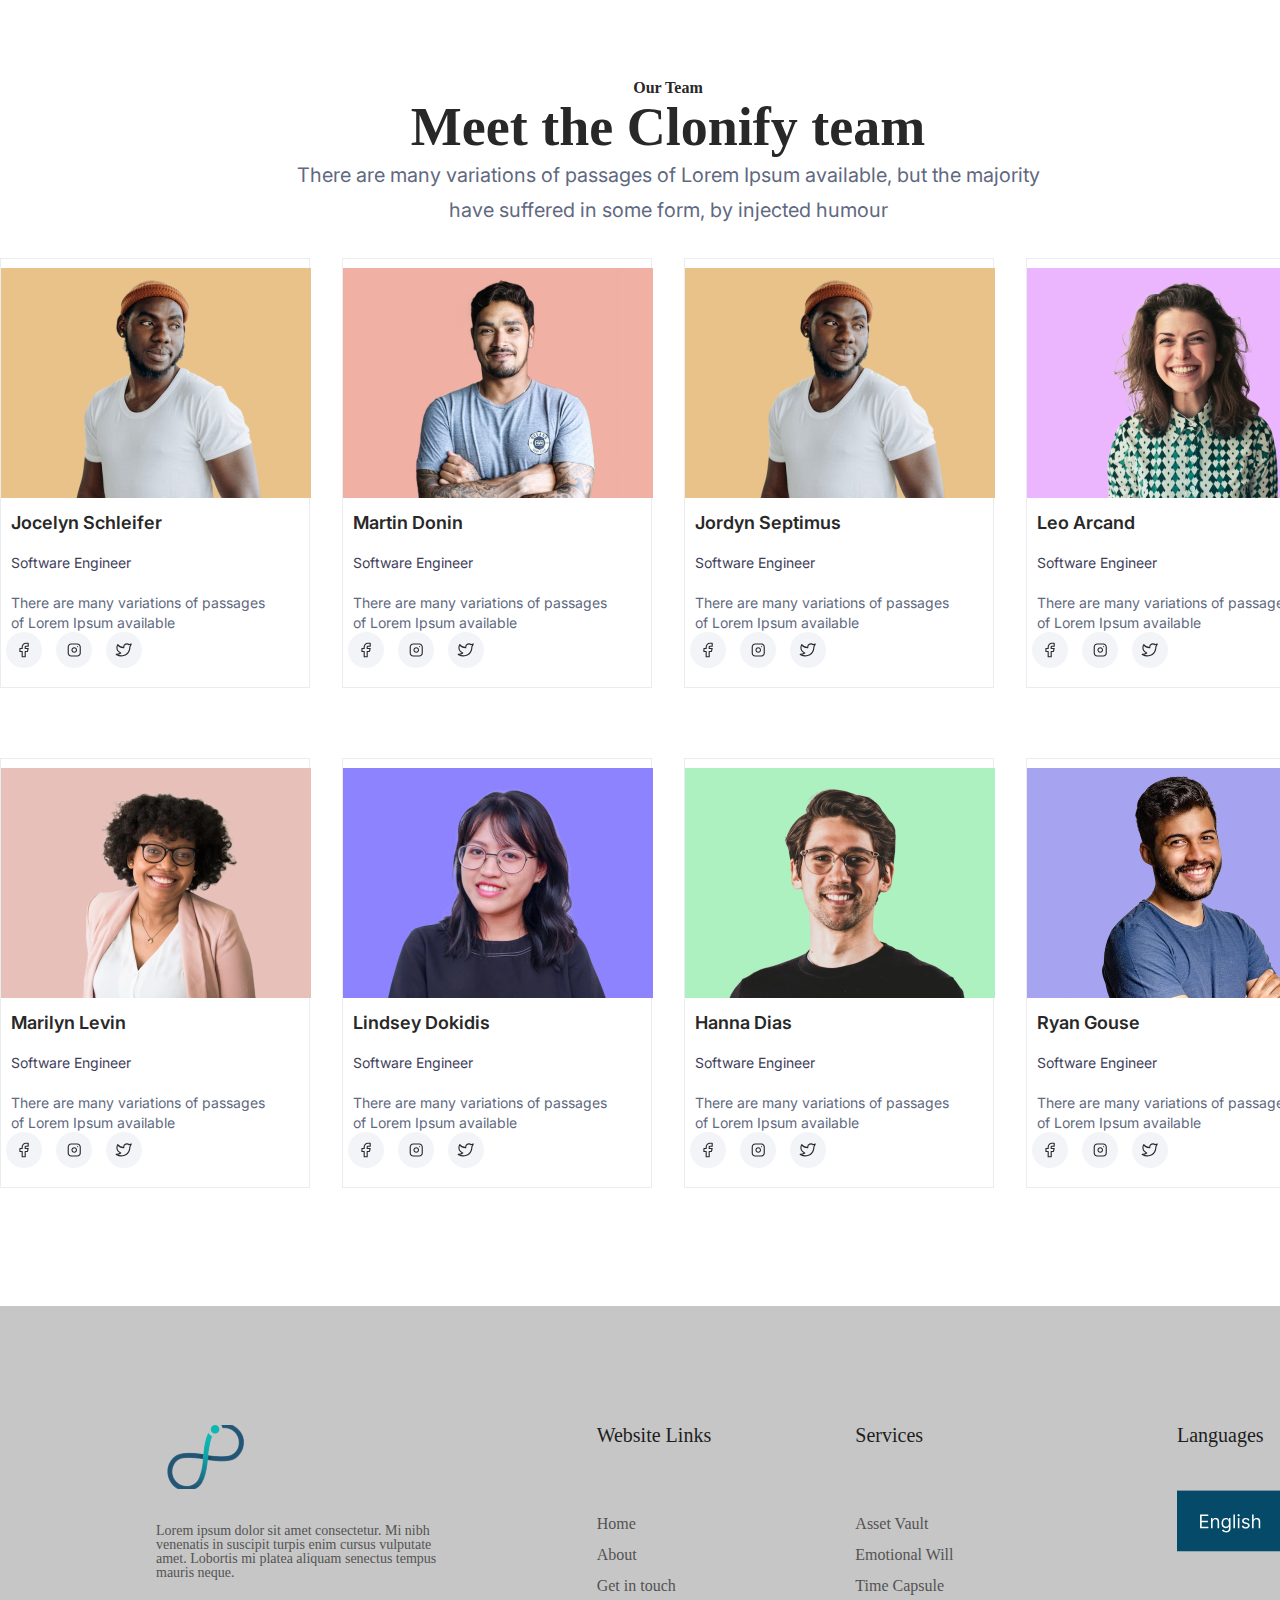
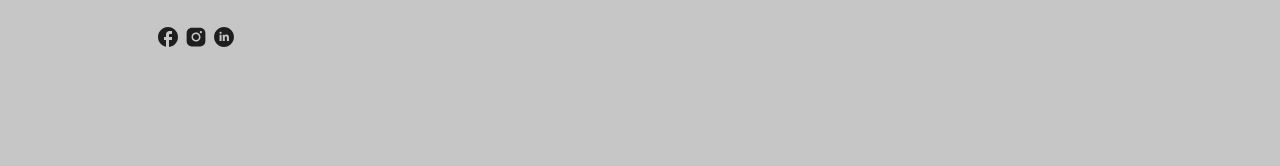
<file: index.html>
<!DOCTYPE html>
<html lang="en">
<head>
    <meta charset="UTF-8">
    <Link rel="stylesheet" href="css/reset.css">
    <link rel="stylesheet" href="css/style.css">
    <link rel="preconnect" href="https://fonts.googleapis.com">
    <link rel="preconnect" href="https://fonts.gstatic.com" crossorigin>
    <link href="https://fonts.googleapis.com/css2?family=Inter:ital,opsz,wght@0,14..32,600;1,14..32,600&display=swap" rel="stylesheet">
    <title>lesson 5</title>
</head>
<body>
    <header>
    </header>
    <main>
     <section class="section-box">
        <div class="container">
            <a href="index.html"></a>
            <div class="container-box">
              <h4 class="text-4">Our Team</h4>
              <h1 class="text-1">Meet the Clonify team</h1>
              <h5 class="text-5">There are many variations of passages 
                of Lorem Ipsum available, but the majority have 
                suffered in some form, by injected humour</h5>
            </div>
        </div>
     </section>
     <section class="main-box">
       <div class="flex-row1">
        <div class="box">
            <img class="pictures" src="images/jordyn.png" alt="jordyn">
            <h2 class="text-2">Jocelyn Schleifer</h2>
            <h6 class="text-6">Software Engineer</h6>
            <p class="p-text">There are many variations of passages of Lorem Ipsum available</p>
            <div>
                <img class="icones" src="images/IconBoxfb.svg" alt="fb">
                <img class="icones" src="images/IconBoxinstagram.svg" alt="insta">
                <img class="icones" src="images/IconBoxtwitter.svg" alt="twitter">
               </div>
           </div>
        <div class="box">
            <img class="pictures" src="images/martin.png" alt="martin">
            <h2 class="text-2">Martin Donin</h2>
            <h6 class="text-6">Software Engineer</h6>
            <p class="p-text">There are many variations of passages of Lorem Ipsum available</p>
            <div>
                <img class="icones" src="images/IconBoxfb.svg" alt="fb">
                <img class="icones" src="images/IconBoxinstagram.svg" alt="insta">
                <img class="icones" src="images/IconBoxtwitter.svg" alt="twitter">
               </div>
           </div>
        <div class="box">
            <img class="pictures" src="images/jordyn.png" alt="jordyn">
            <h2 class="text-2">Jordyn Septimus</h2>
            <h6 class="text-6">Software Engineer</h6>
            <p class="p-text">There are many variations of passages of Lorem Ipsum available</p>
            <div>
                <img class="icones" src="images/IconBoxfb.svg" alt="fb">
                <img class="icones" src="images/IconBoxinstagram.svg" alt="insta">
                <img class="icones" src="images/IconBoxtwitter.svg" alt="twitter">
               </div>
           </div>
        <div class="box">
            <img class="pictures" src="images/leo.png" alt="leo">
            <h2 class="text-2">Leo Arcand</h2>
            <h6 class="text-6">Software Engineer</h6>
            <p class="p-text">There are many variations of passages of Lorem Ipsum available</p>
            <div>
                <img class="icones" src="images/IconBoxfb.svg" alt="fb">
                <img class="icones" src="images/IconBoxinstagram.svg" alt="insta">
                <img class="icones" src="images/IconBoxtwitter.svg" alt="twitter">
               </div>
           </div>
       </div>
       <div class="flex-row2">
        <div class="box">
            <img class="pictures" src="images/marilyn.png" alt="marilyn">
            <h2 class="text-2">Marilyn Levin</h2>
            <h6 class="text-6">Software Engineer</h6>
            <p class="p-text">There are many variations of passages of Lorem Ipsum available</p>
            <div>
                <img class="icones" src="images/IconBoxfb.svg" alt="fb">
                <img class="icones" src="images/IconBoxinstagram.svg" alt="insta">
                <img class="icones" src="images/IconBoxtwitter.svg" alt="twitter">
               </div>
           </div>
        <div class="box">
            <img class="pictures" src="images/lindsey.png" alt="lindsey">
            <h2 class="text-2">Lindsey Dokidis</h2>
            <h6 class="text-6">Software Engineer</h6>
            <p class="p-text">There are many variations of passages of Lorem Ipsum available</p>
            <div>
                <img class="icones" src="images/IconBoxfb.svg" alt="fb">
                <img class="icones" src="images/IconBoxinstagram.svg" alt="insta">
                <img class="icones" src="images/IconBoxtwitter.svg" alt="twitter">
               </div>
           </div>
        <div class="box">
            <img class="pictures" src="images/hanna.png" alt="hanna">
            <h2 class="text-2">Hanna Dias</h2>
            <h6 class="text-6">Software Engineer</h6>
            <p class="p-text">There are many variations of passages of Lorem Ipsum available</p>
            <div>
                <img class="icones" src="images/IconBoxfb.svg" alt="fb">
                <img class="icones" src="images/IconBoxinstagram.svg" alt="insta">
                <img class="icones" src="images/IconBoxtwitter.svg" alt="twitter">
            </div>
        </div>
        <div class="box">
            <img class="pictures" src="images/ryan.png" alt="ryan">
            <h2 class="text-2">Ryan Gouse</h2>
            <h6 class="text-6">Software Engineer</h6>
            <p class="p-text">There are many variations of passages of Lorem Ipsum available</p>
            <div>
                <img class="icones" src="images/IconBoxfb.svg" alt="fb">
                <img class="icones" src="images/IconBoxinstagram.svg" alt="insta">
                <img class="icones" src="images/IconBoxtwitter.svg" alt="twitter">
            </div>
        </div>
       </div>
     </section>
    </main>
    <footer class="footer-block">
        <div class="main-div">
            <div class="left-div">
                <img src="images/footerlogo.png" alt="logo">
                <div class="footer-text text-font">Lorem ipsum dolor sit amet consectetur. Mi nibh venenatis in suscipit turpis enim cursus vulputate amet. Lobortis mi platea aliquam senectus tempus mauris neque.</div>
                <div class="contact-div">
                    <img src="images/logofb.svg" alt="facebook">
                    <img src="images/logoinsta.svg" alt="instagram">
                    <img src="images/logolinkedin.svg" alt="linkedin">
                </div>
            </div>
            <div class="middle-left-div">
                <p class="footer-titles font">Website Links</p>
                <nav class="navigation">
                    <ul class="ul-navigation">
                        <li class="list text-font">Home</li>
                        <li class="list text-font">About</li>
                        <li class="text-font">Get in touch</li>
                    </ul>
                </nav>
            </div>
            <div class="middle-right-div">
                <p class="footer-titles font">Services</p>
                <nav>
                    <ul class="nav-list">
                        <li class="list text-font">Asset Vault</li>
                        <li class="list text-font">Emotional Will</li>
                        <li class="text-font">Time Capsule</li>
                    </ul>
                </nav>
            </div>
            <div class="right-div">
                <p class="footer-titles font">Languages</p>
                <img src="images/english.svg" alt="english">
            </div>
    </footer>
</body>
</html>
</file>
<file: css/style.css>
.container {
    width: 1336px;
    height: 178px;
    margin: 0 auto;
}
.container-box {
    text-align: center;
    width: 760px;
    margin: 0 auto;
    margin-bottom: 50px;
    margin-top: 80px;
}
.text-4 {
     font-size: 16px;
     font-weight: 600;
     text-align: center;
     color: #282828;
}
.text-1 {
    font-size: 54px;
    font-weight: 600;
    line-height: 62px;
    text-align: center;
    color: #282828;
}
.text-5 {
    width: 760px;
    height: 70px;
    font-family: Inter;
    font-size: 20px;
    font-weight: 400;
    line-height: 35px;
    text-align: center;
    color: #5F6980;
    margin: 0 auto;
}
.text-2 {
     font-family: Inter;
     font-size: 18px;
     font-weight: 600;
     line-height: 20px;
     text-align: left;
     color: #282828;
     gap: 24px;
     padding: 10px;
}
.text-6 {
     font-family: Inter;
     font-size: 14px;
     font-weight: 400;
     line-height: 20px;
     text-align: left;
     color: #3E3E59;
     gap: 1px;
     padding: 10px;
}
.box {
     line-height: 20px;
     width: 310px;
     height: 430px;
     border: 1px solid #EAECF0;
     flex-wrap: wrap;
     justify-content: center;
     align-content: center;
}    
.p-text {
     font-family: Inter;
     font-size: 14px;
     text-align: left;
     color: #5F6980;
     padding: 10px;
     width: 278px;
     height: 44px;
}
.flex-row1 {
    width: 1336px;
    margin: 0 auto;
    height: 500px;
    display: flex;
    flex-wrap: wrap;
    justify-content: space-between;
    align-content: space-between;  
}
.flex-row2 {
    width: 1336px;
    margin: 0 auto;
    height: 500px;
    display: flex;
    flex-wrap: wrap;
    justify-content: space-between;
    align-content: space-between;
}
.icones {
    gap: 16px;
    padding: 5px;
}
.pictures {
    width: 310px;
    height: 230px;
}
.main-box {
    width: 1336px;
    margin: 0 auto;
    align-content: center;
    vertical-align: middle;
}
.section-box {
    width: 1336px;
    margin: 0 auto;
    align-content: center;
    vertical-align: middle;
}
.footer-block {
    width: 1440px;
    height: 460px;
    margin: 0 auto; 
    margin-top: 48px;
    background-color: #53535354;
    align-content: center;
    vertical-align: middle;
    text-align: left;
    flex-wrap: wrap;
    display: flex;
    justify-content: center;
}
.main-div {
    width: 1128px;
    height: 223px;
    vertical-align: middle;
    margin: 0 auto;
    display: flex;
    justify-content: space-between;
}
.left-div{
    width: 318.05px;
    height: 221px;
    font-weight: 400px;
}
.contact-div{
    margin-top: 28px;
}
.footer-text{
    margin-top: 32px;
    width: 306.05px;
    height: 73px;
    font-size: 14px;
}
.middle-left-div{
    width: 136px;
    height: 223px;
}
.middle-right-div{
    width: 199px;
    height: 223px;
}
.right-div{
    width: 107px;
    height: 127.45px;
    display: flex;
    flex-direction: column;
    justify-content: space-between;
}
.footer-titles{
    color: #1E1E1E;
    font-size: 20px;
    font-weight: 600px;
}
.ul-navigation{
    margin-top: 71px;
    display: flex;
    flex-direction: column;
}
.nav-list{
    margin-top: 71px;
    display: flex;
    flex-direction: column;
}
.list{
    margin-bottom: 15px;
}
.text-font{
    color: #535353;
}
</file>
